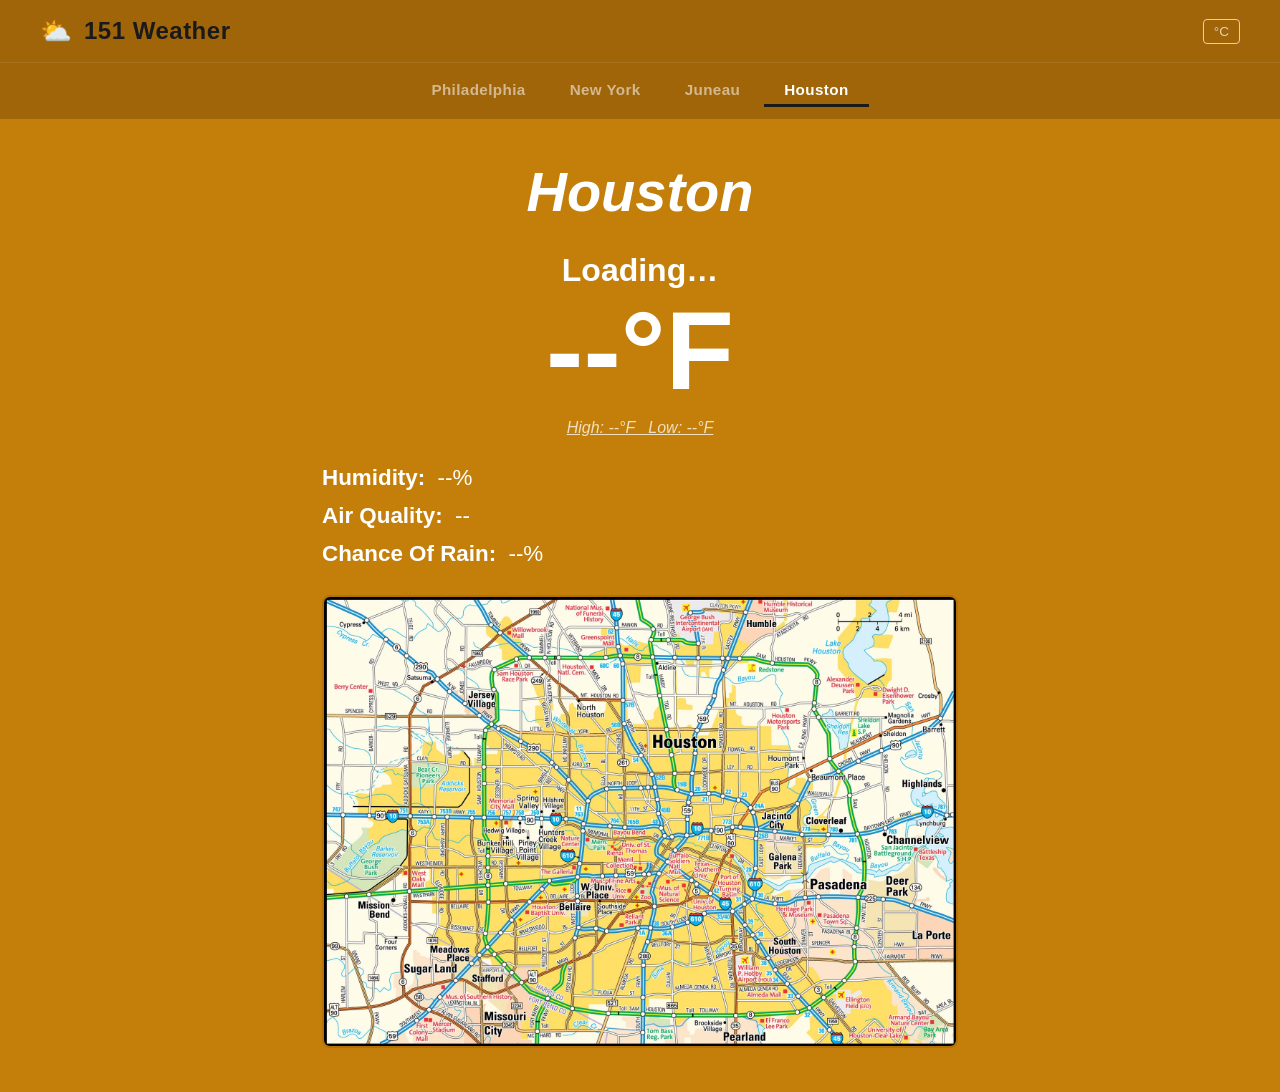
<file: page/houston.html>
<!DOCTYPE html>
<!--
=============
File name: ./info151-weather-main/page/houston.html
Purpose: INFO151-001 - Team Project Houston City Page
Author: Zuham Islam
DrexelId: zi47
Complete Date: 6/11/2026
=============
-->
<html lang="en-US">
    <head>
        <meta charset="UTF-8" />
        <meta name="viewport" content="width=device-width, initial-scale=1.0" />
        <title>Houston — 151 Weather</title>
        <!--External stylesheets for layout and color themes-->
        <link rel="stylesheet" href="../css/styles.css" />
        <link rel="stylesheet" href="../css/theme.css" />
    </head>
    <body>
        <!-- theme-houston applies the Houston color palette
             data-city tells weather.js which coordinates to use for the API fetch -->
        <div class="weather-app theme-houston" data-city="houston">
            <!-- Site header: displays the app logo, title, and the Fahrenheit/Celsius toggle button -->
            <header class="app-header">
                <span class="header-icon">⛅</span>
                <h1 class="app-title">151 Weather</h1>
                <!-- Toggle button to switch display between Fahrenheit and Celsius.-->
                <button class="unit-toggle" id="unit-toggle">°C</button>
            </header>
            <!-- Links to all four city pages, highlights tab of current page. -->
            <nav class="page-nav">
                <a class="page-btn" href="philadelphia.html">Philadelphia</a>
                <a class="page-btn" href="new-york.html">New York</a>
                <a class="page-btn" href="juneau.html">Juneau</a>
                <a class="page-btn active" href="houston.html">Houston</a>
            </nav>
            <section class="page">
                <div class="weather-card">
                    <h2 class="city-name">Houston</h2>
                    <!-- Placeholders before data is fetched from API, replaced with data from API -->
                    <section class="current-weather">
                        <p class="condition" id="condition">Loading…</p>
                        <p class="temperature" id="temperature">--°F</p>
                        <p class="temp-range" id="temp-range">
                            High: --°F &nbsp; Low: --°F
                        </p>
                    </section>
                    <!--Other weather conditions fetched from API-->
                    <section class="weather-details">
                        <p class="detail-item">
                            <span class="detail-label">Humidity:</span>
                            <span class="detail-value" id="humidity">--%</span>
                        </p>
                        <p class="detail-item">
                            <span class="detail-label">Air Quality:</span>
                            <span class="detail-value" id="air-quality"
                                >--</span
                            >
                        </p>
                        <p class="detail-item">
                            <span class="detail-label">Chance Of Rain:</span>
                            <span class="detail-value" id="rain-chance"
                                >--%</span
                            >
                        </p>
                    </section>
                    <!-- Image of map of Houston-->
                    <div>
                        <img
                            class="city-map"
                            id="city-map"
                            src="../img/Houston-map.png"
                            alt="Map of Houston"
                        />
                    </div>
                </div>
            </section>
        </div>
        <!-- External JS for API, toggle button, unit conversion, etc. -->
        <script src="../js/weather.js"></script>
    </body>
</html>
</file>
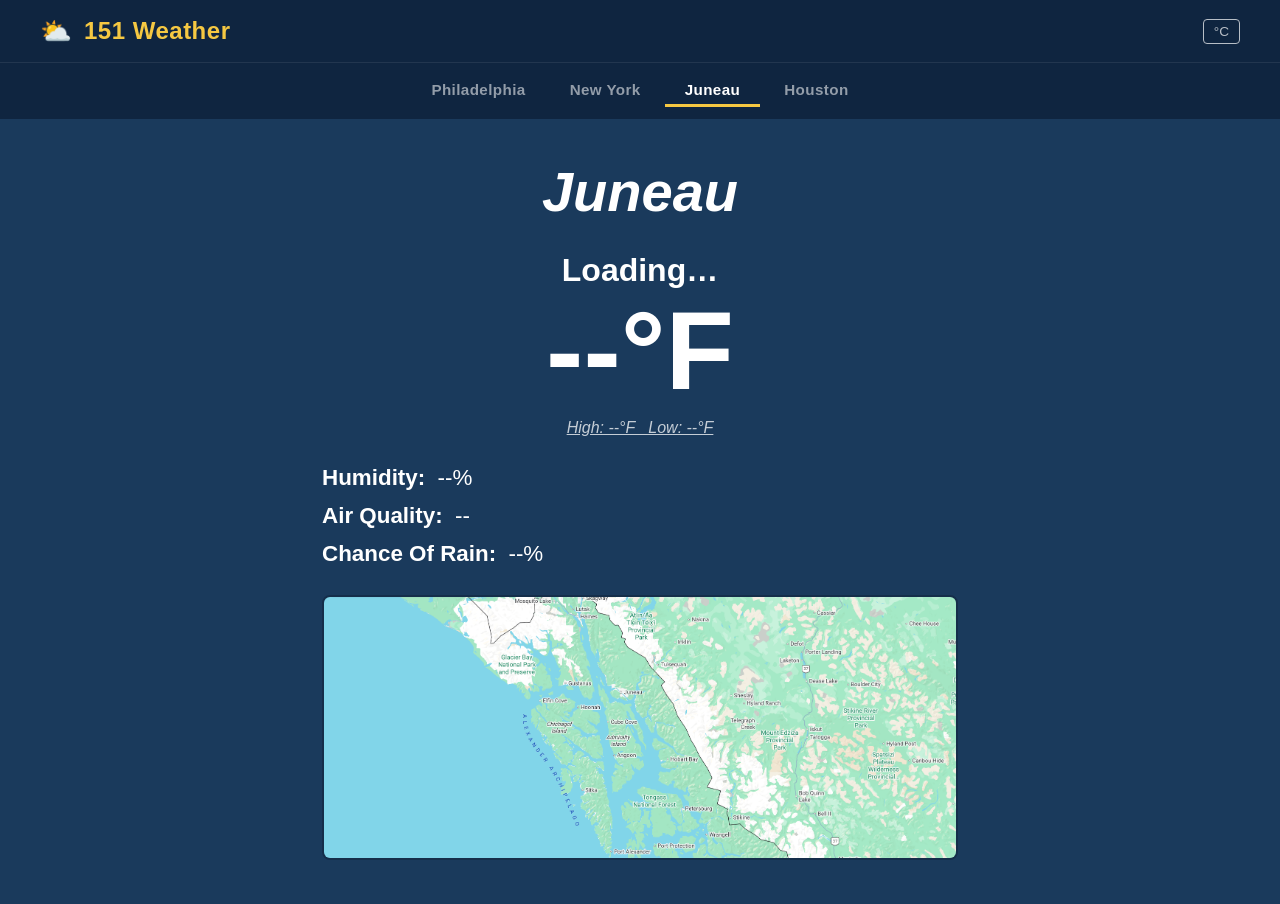
<file: page/juneau.html>
<!DOCTYPE html>

<!--
=============
File name: ./info151-weather-main/page/juneau.html
Purpose: INFO151-001 - Team Project Juneau City Page
Author: Eric Li
DrexelId: el836
Complete Date: 6/9/2026
=============
-->

<html lang="en-US">
    <head>
        <meta charset="UTF-8" />
        <meta name="viewport" content="width=device-width, initial-scale=1.0" />
        <title>Juneau — 151 Weather</title>
        <!--External stylesheets for layout and color themes-->
        <link rel="stylesheet" href="../css/styles.css" />
        <link rel="stylesheet" href="../css/theme.css" />
    </head>
    <body>
        <!-- theme-juneau applies the Juneau color palette
             data-city tells weather.js which coordinates to use for the API fetch -->
        <div class="weather-app theme-juneau" data-city="juneau">

            <!-- Site header: displays the app logo, title, and the Fahrenheit/Celsius toggle button -->
            <header class="app-header">
                <span class="header-icon">⛅</span>
                <h1 class="app-title">151 Weather</h1>
                <!-- Toggle button to switch display between Fahrenheit and Celsius.-->
                <button class="unit-toggle" id="unit-toggle">°C</button>
            </header>

            <!-- Links to all three city pages, highlights tab of current page. -->
            <nav class="page-nav">
                <a class="page-btn" href="philadelphia.html">Philadelphia</a>
                <a class="page-btn" href="new-york.html">New York</a>
                <a class="page-btn active" href="juneau.html">Juneau</a>
                <a class="page-btn" href="houston.html">Houston</a>
            </nav>

            <section class="page">
                <div class="weather-card">
                    <h2 class="city-name">Juneau</h2>

                    <!-- Placeholders before data is fetched from API, replaced with data from API -->
                    <section class="current-weather">
                        <p class="condition" id="condition">Loading…</p>
                        <p class="temperature" id="temperature">--°F</p>
                        <p class="temp-range" id="temp-range">
                            High: --°F &nbsp; Low: --°F
                        </p>
                    </section>

                    <!--Other weather conditions fetched from API-->
                    <section class="weather-details">
                        <p class="detail-item">
                            <span class="detail-label">Humidity:</span>
                            <span class="detail-value" id="humidity">--%</span>
                        </p>
                        <p class="detail-item">
                            <span class="detail-label">Air Quality:</span>
                            <span class="detail-value" id="air-quality"
                                >--</span
                            >
                        </p>
                        <p class="detail-item">
                            <span class="detail-label">Chance Of Rain:</span>
                            <span class="detail-value" id="rain-chance"
                                >--%</span
                            >
                        </p>
                    </section>

                    <!-- Image of map of Juneau-->
                    <div>
                        <img
                            class="city-map"
                            id="city-map"
                            src="../img/Juneau-map.png"
                            alt="Map of Juneau"
                        />
                    </div>
                </div>
            </section>
        </div>

        <!-- External JS for API, toggle button, unit conversion, etc. -->
        <script src="../js/weather.js"></script>
    </body>
</html>
</file>
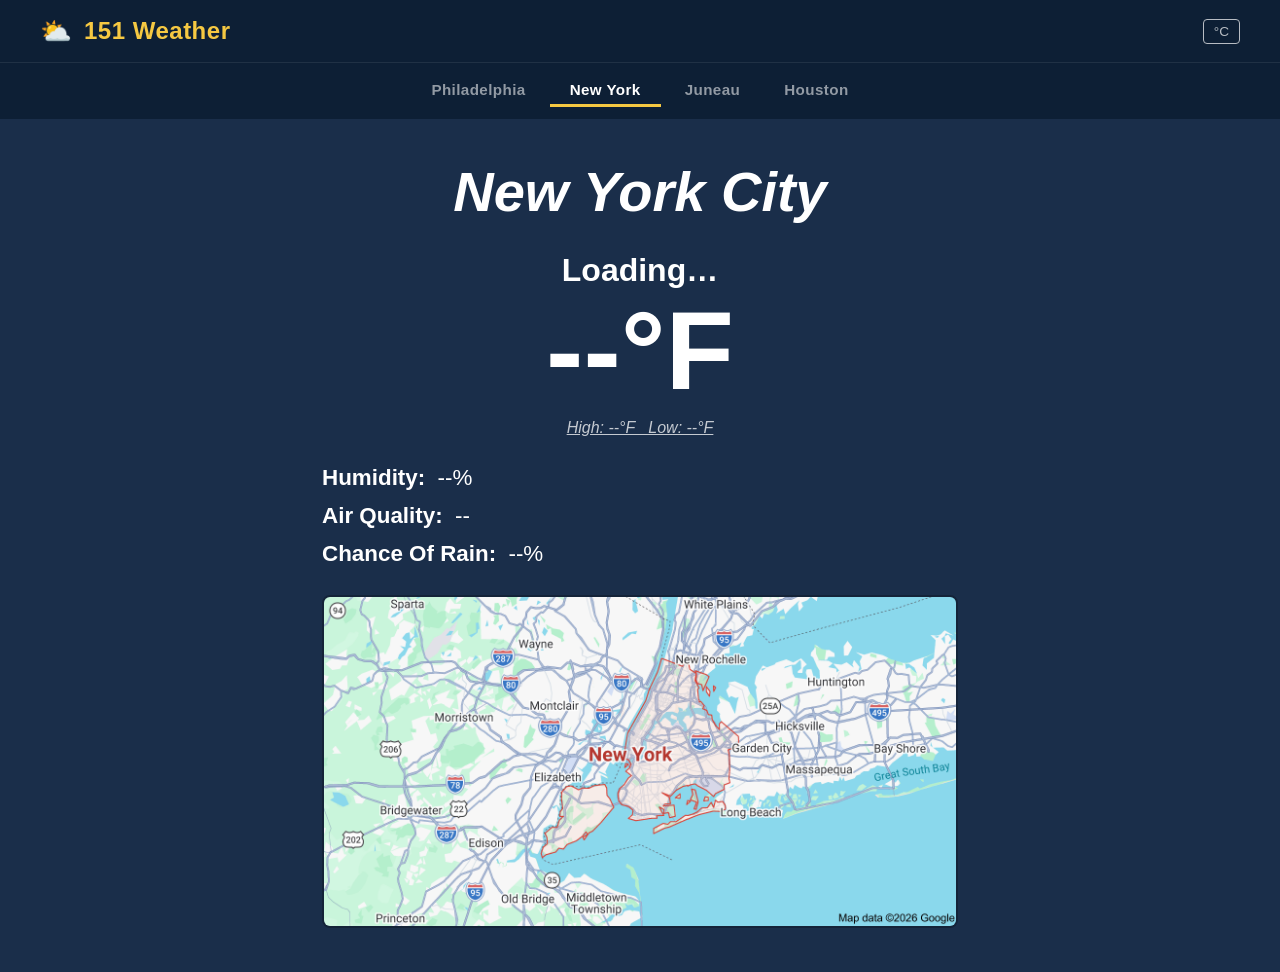
<file: page/new-york.html>
<!DOCTYPE html>
<!--
=============
File name: ./info151-weather-main/page/new-york.html
Purpose: INFO151-001: Team Project - New York City Page
Author: Victor Uzo-Ojinnaka
DrexelId: uvu23
Complete Date: 6/10/2026
=============
-->
<html lang="en-US">
    <head>
        <meta charset="UTF-8" />
        <meta name="viewport" content="width=device-width, initial-scale=1.0" />
        <title>New York City — 151 Weather</title>
        <!-- External stylesheets for layout and color themes -->
        <link rel="stylesheet" href="../css/styles.css" />
        <link rel="stylesheet" href="../css/theme.css" />
    </head>
    <body>
        <!-- theme-new-york applies the NYC color palette
             data-city tells weather.js which coordinates to use for the API fetch -->
        <div class="weather-app theme-new-york" data-city="new-york">

            <!-- Site header: displays the app logo, title, and the Fahrenheit/Celsius toggle button -->
            <header class="app-header">
                <span class="header-icon">⛅</span>
                <h1 class="app-title">151 Weather</h1>
                <!-- Toggle button switches display between Fahrenheit and Celsius -->
                <button class="unit-toggle" id="unit-toggle">°C</button>
            </header>

            <!-- Navigation tabs linking to all four city pages; active tab highlights current page -->
            <nav class="page-nav">
                <a class="page-btn" href="philadelphia.html">Philadelphia</a>
                <a class="page-btn active" href="new-york.html">New York</a>
                <a class="page-btn" href="juneau.html">Juneau</a>
                <a class="page-btn" href="houston.html">Houston</a>
            </nav>

            <section class="page">
                <div class="weather-card">
                    <h2 class="city-name">New York City</h2>

                    <!-- Placeholders replaced with live API data by weather.js -->
                    <section class="current-weather">
                        <p class="condition" id="condition">Loading…</p>
                        <p class="temperature" id="temperature">--°F</p>
                        <p class="temp-range" id="temp-range">
                            High: --°F &nbsp; Low: --°F
                        </p>
                    </section>

                    <!-- Secondary weather details fetched from API -->
                    <section class="weather-details">
                        <p class="detail-item">
                            <span class="detail-label">Humidity:</span>
                            <span class="detail-value" id="humidity">--%</span>
                        </p>
                        <p class="detail-item">
                            <span class="detail-label">Air Quality:</span>
                            <span class="detail-value" id="air-quality">--</span>
                        </p>
                        <p class="detail-item">
                            <span class="detail-label">Chance Of Rain:</span>
                            <span class="detail-value" id="rain-chance">--%</span>
                        </p>
                    </section>

                    <!-- Map image of New York City -->
                    <div>
                        <img
                            class="city-map"
                            id="city-map"
                            src="../img/new-york-map.png"
                            alt="Map of New York City"
                        />
                    </div>
                </div>
            </section>

        </div>
        <!-- External JS handles API fetch, unit toggle, and temperature conversion -->
        <script src="../js/weather.js"></script>
    </body>
</html>
</file>
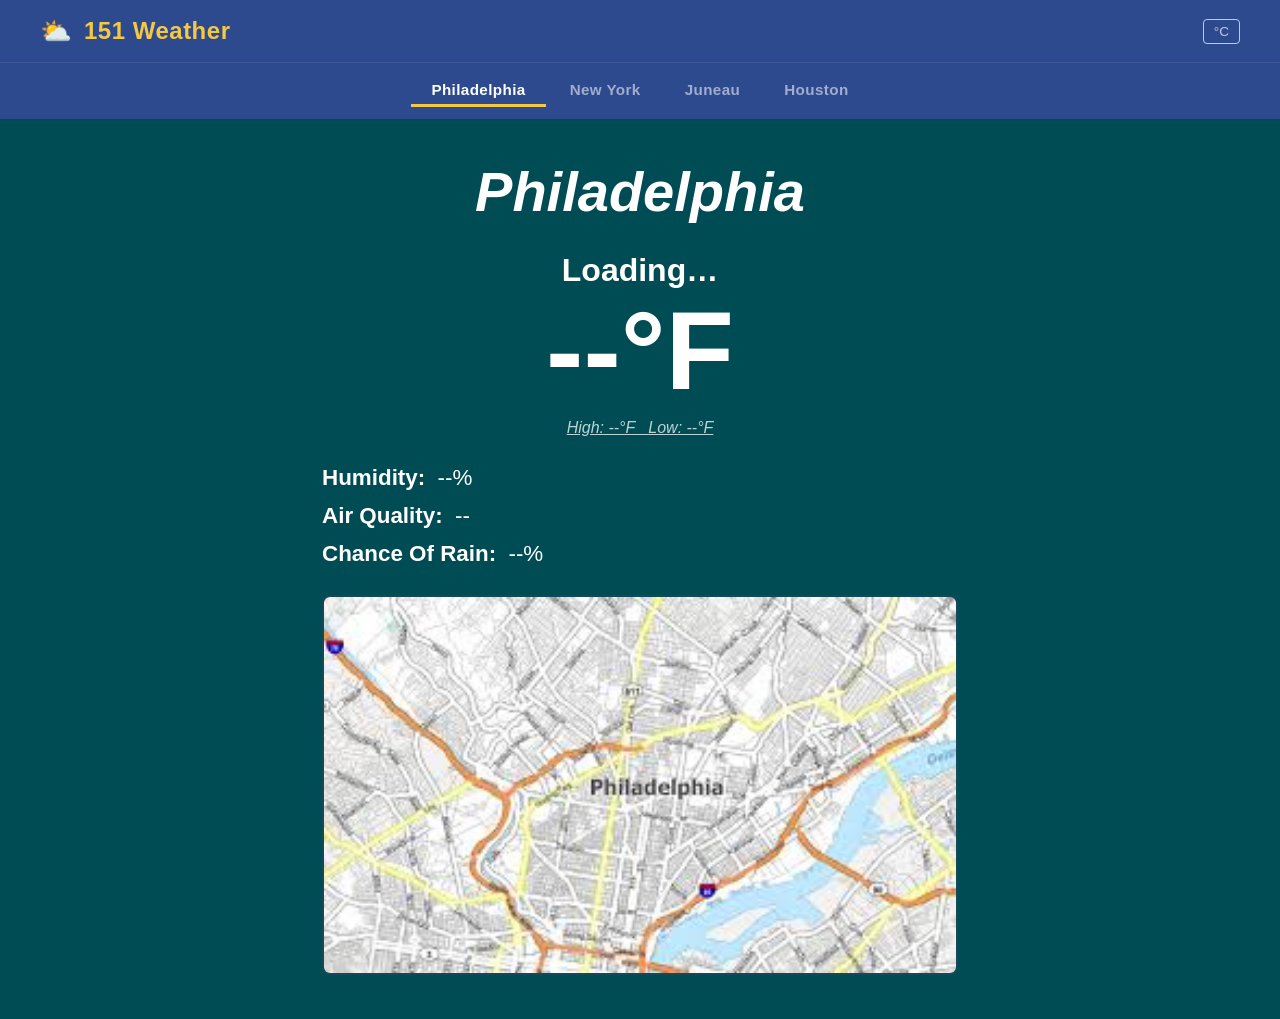
<file: page/philadelphia.html>
<!doctype html>
<!--
File: page/philadelphia.html
Purpose: Philadelphia city weather page
Author: Mike Lee
-->
<html lang="en-US">
    <head>
        <meta charset="UTF-8" />
        <meta name="viewport" content="width=device-width, initial-scale=1.0" />
        <title>Philadelphia — 151 Weather</title>
        <link rel="stylesheet" href="../css/styles.css" />
        <link rel="stylesheet" href="../css/theme.css" />
    </head>
    <body>
        <div class="weather-app theme-philadelphia" data-city="philadelphia">
            <header class="app-header">
                <span class="header-icon">⛅</span>
                <h1 class="app-title">151 Weather</h1>
                <button class="unit-toggle" id="unit-toggle">°C</button>
            </header>

            <nav class="page-nav">
                <a class="page-btn active" href="philadelphia.html"
                    >Philadelphia</a
                >
                <a class="page-btn" href="new-york.html">New York</a>
                <a class="page-btn" href="juneau.html">Juneau</a>
                <a class="page-btn" href="houston.html">Houston</a>
            </nav>

            <section class="page">
                <div class="weather-card">
                    <h2 class="city-name">Philadelphia</h2>

                    <section class="current-weather">
                        <p class="condition" id="condition">Loading…</p>
                        <p class="temperature" id="temperature">--°F</p>
                        <p class="temp-range" id="temp-range">
                            High: --°F &nbsp; Low: --°F
                        </p>
                    </section>

                    <section class="weather-details">
                        <p class="detail-item">
                            <span class="detail-label">Humidity:</span>
                            <span class="detail-value" id="humidity">--%</span>
                        </p>
                        <p class="detail-item">
                            <span class="detail-label">Air Quality:</span>
                            <span class="detail-value" id="air-quality"
                                >--</span
                            >
                        </p>
                        <p class="detail-item">
                            <span class="detail-label">Chance Of Rain:</span>
                            <span class="detail-value" id="rain-chance"
                                >--%</span
                            >
                        </p>
                    </section>

                    <div>
                        <img
                            class="city-map"
                            id="city-map"
                            src="../img/philadelphia-map.png"
                            alt="Map of Philadelphia"
                        />
                    </div>
                </div>
            </section>
        </div>

        <script src="../js/weather.js"></script>
    </body>
</html>
</file>
<file: css/styles.css>
/* 
File: css/styles.css
Author: Mike Lee
Description: Main stylesheet for the Weather App. Defines the overall look and feel, including layout, typography, and color scheme. Uses CSS variables for easy theming and maintenance.
Date: 2026-11-26
*/

/* ================================================
   RESET & BASE
   ================================================ */
*,
*::before,
*::after {
    box-sizing: border-box;
    margin: 0;
    padding: 0;
}

body {
    font-family: -apple-system, BlinkMacSystemFont, "Segoe UI", sans-serif;
}

/* ================================================
   APP SHELL  —  fills the full browser window
   ================================================ */
.weather-app {
    width: 100%;
    min-height: 100vh;
    display: flex;
    flex-direction: column;
    color: var(--color-text);
    background-color: var(--color-bg);
}

/* ================================================
   HEADER
   ================================================ */
.app-header {
    display: flex;
    align-items: center;
    justify-content: center;
    gap: 12px;
    padding: 16px 40px;
    background-color: var(--color-header);
    transition: background-color 0.35s ease;
}

.welcome-message {
    padding: 20px;
    font-size: 2.2rem;
    font-weight: 1000;
    text-align: center;
    opacity: 0.75;
}

.header-icon {
    font-size: 1.6rem;
}

.app-title {
    font-size: 1.5rem;
    font-weight: 700;
    letter-spacing: 0.5px;
    color: var(--color-accent);
    transition: color 0.35s ease;
}

/* ================================================
   PAGE NAVIGATION TAB BAR
   ================================================ */
.page-nav {
    display: flex;
    justify-content: center;
    gap: 4px;
    padding: 12px 0;
    background-color: var(--color-header);
    border-top: 1px solid rgba(255, 255, 255, 0.08);
    transition: background-color 0.35s ease;
}

.page-btn {
    background: none;
    border: none;
    border-bottom: 3px solid transparent;
    color: var(--color-text);
    font-size: 0.95rem;
    font-weight: 600;
    letter-spacing: 0.4px;
    padding: 6px 20px;
    cursor: pointer;
    opacity: 0.55;
    text-decoration: none;
    display: inline-block;
    transition:
        opacity 0.2s,
        border-color 0.2s;
}

.page-btn:hover {
    opacity: 0.85;
}

.page-btn.active {
    opacity: 1;
    border-bottom-color: var(--color-accent);
}

/* ================================================
   PAGE SECTIONS  —  show/hide
   ================================================ */
.page {
    flex: 1;
}

.hidden {
    display: none;
}

/* ================================================
   WEATHER PAGE  —  centered content column
   ================================================ */
.weather-card {
    max-width: 700px;
    margin: 0 auto;
    padding: 40px 32px;
    display: flex;
    flex-direction: column;
    gap: 28px;
}

/* ================================================
   CITY NAME HEADING
   ================================================ */
.city-name {
    font-size: 3.5rem;
    font-weight: 900;
    font-style: italic;
    text-align: center;
}

/* ================================================
   CURRENT WEATHER
   ================================================ */
.current-weather {
    text-align: center;
}

.condition {
    font-size: 2rem;
    font-weight: 700;
    margin-bottom: 6px;
}

.temperature {
    font-size: 7rem;
    font-weight: 900;
    line-height: 1;
    margin-bottom: 12px;
}

.temp-range {
    font-size: 1rem;
    font-style: italic;
    text-decoration: underline;
    opacity: 0.75;
}

/* ================================================
   WEATHER DETAILS
   ================================================ */
.weather-details {
    display: flex;
    flex-direction: column;
    gap: 12px;
}

.detail-item {
    font-size: 1.4rem;
}

.detail-label {
    font-weight: 700;
}

.detail-value {
    margin-left: 6px;
}

/* Air quality status colors */
.aq-good {
    color: var(--color-aq-good);
}
.aq-moderate {
    color: var(--color-aq-moderate);
}
.aq-fair {
    color: var(--color-aq-fair);
}
.aq-poor {
    color: var(--color-aq-poor);
}

/* ================================================
   MAP PLACEHOLDER
   ================================================ */
.map-placeholder {
    background-color: var(--color-map-bg);
    height: 300px;
}

.map-label {
  
}

.city-map {
    width: 100%;
    border-radius: 8px;
    border: 2px solid var(--color-map-bg);
    height: auto;
}

.unit-toggle {
    background: none;
    border: 1px solid var(--color-text);
    color: var(--color-text);
    font-size: 0.85rem;
    padding: 4px 10px;
    cursor: pointer;
    border-radius: 4px;
    opacity: 0.7;
    margin-left: auto;
}

.unit-toggle:hover {
    opacity: 1;
}
</file>
<file: css/theme.css>
/*
=============
File name: ./info151-weather-main/css/theme.css
Purpose: Color theme variables for each city page
=============
*/

:root {
    --color-text: #ffffff;
    --color-aq-good: #4ade80;
    --color-aq-moderate: #facc15;
    --color-aq-fair: #fb923c;
    --color-aq-poor: #f87171;
}

.theme-default {
    --color-bg: #1c1c1c;
    --color-header: #111111;
    --color-accent: #ffffff;
    --color-map-bg: #161616;
}

.theme-philadelphia {
    --color-bg: #004c54;
    --color-header: #2e4a8f;
    --color-accent: #f5c842;
    --color-map-bg: #14495a;
}

.theme-juneau {
    --color-bg: #1a3a5c;
    --color-header: #0f2540;
    --color-accent: #f5c842;
    --color-map-bg: #152e4a;
}

/* New York City — deep navy blue */
.theme-new-york {
    --color-bg: #1a2e4a;
    --color-header: #0d1f35;
    --color-accent: #f5c842;
    --color-map-bg: #142338;
}

.theme-houston {
    --color-bg: #c47f0a;
    --color-header: #a06508;
    --color-accent: #1a1a1a;
    --color-map-bg: #b37209;
}
</file>
